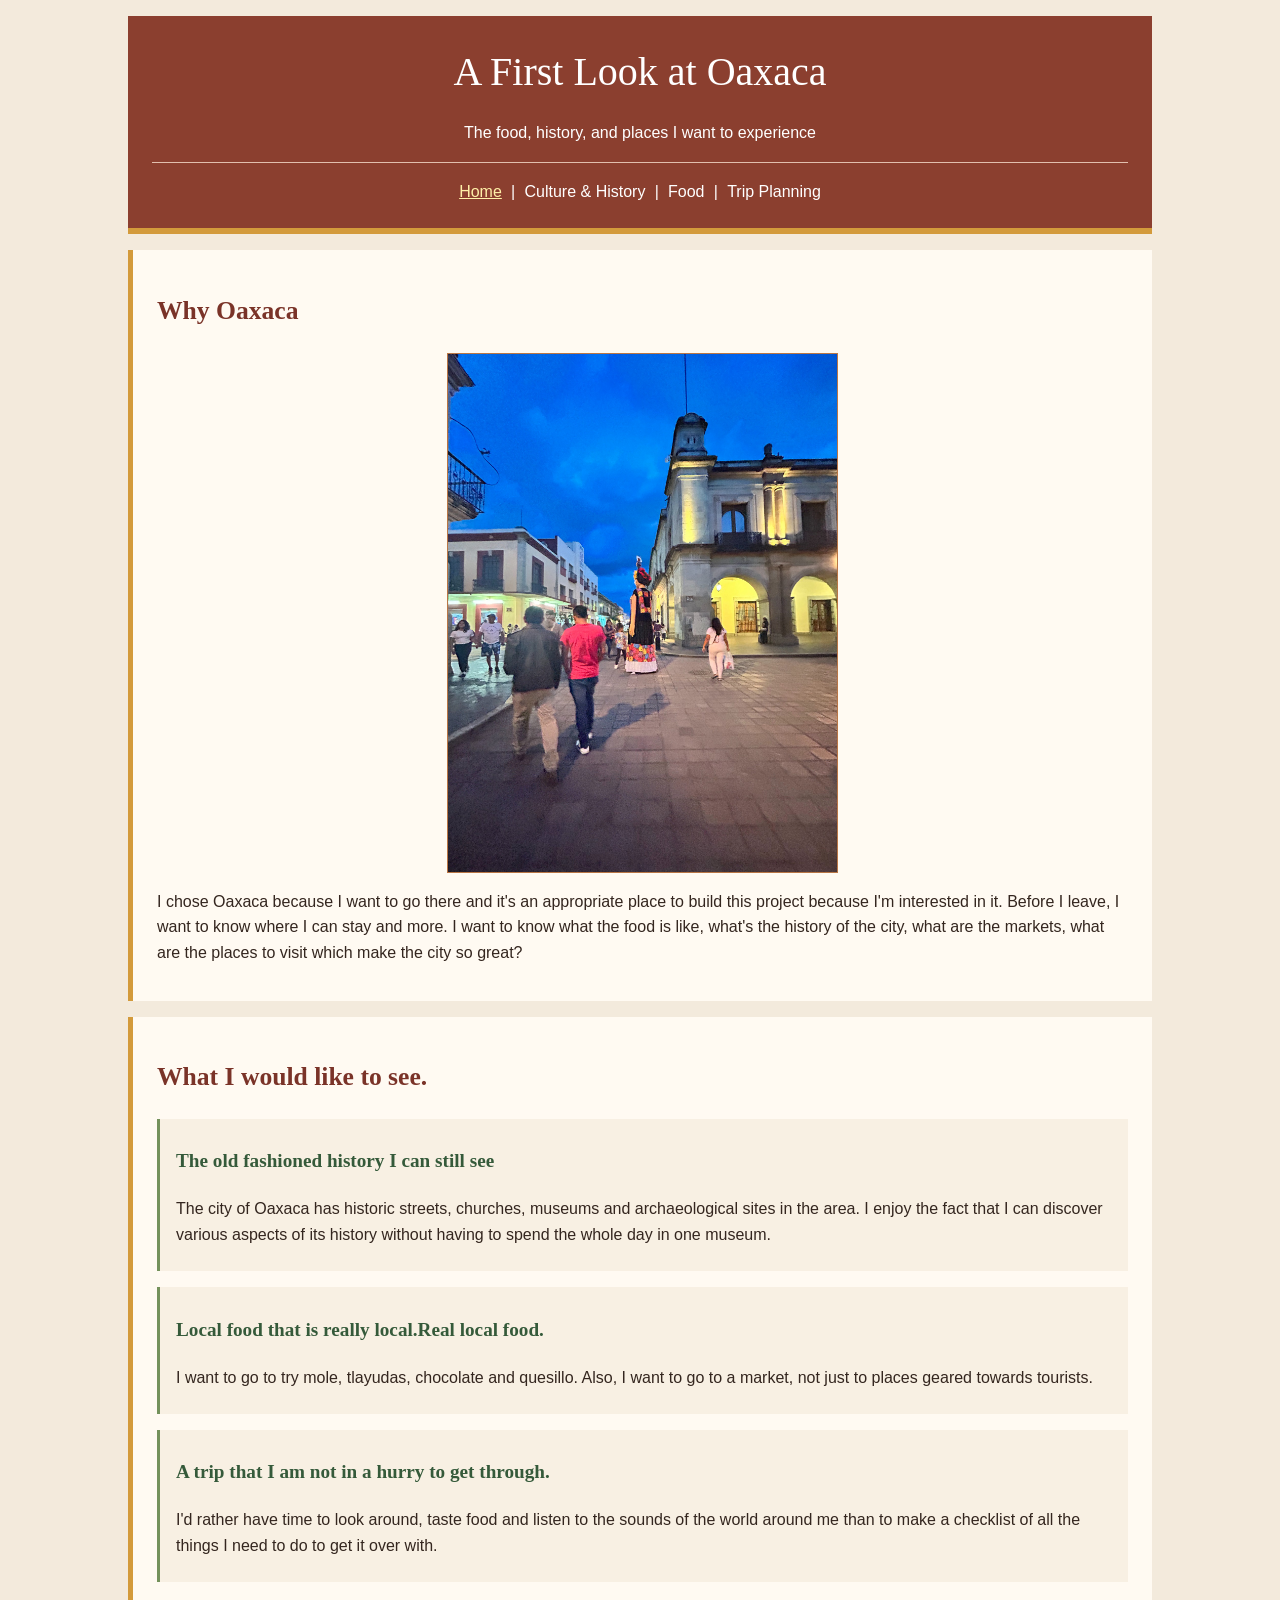
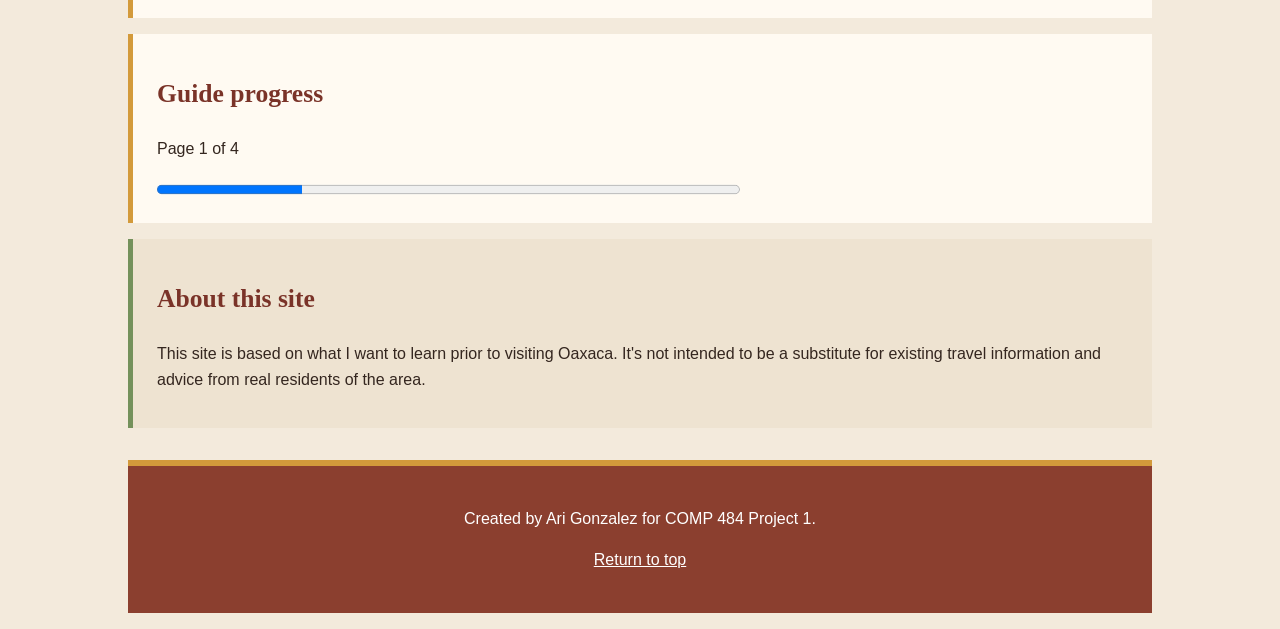
<file: index.html>
<!DOCTYPE html>
<html lang="en">
<head>
    <meta charset="utf-8">
    <meta name="description" content="A personal introduction to Oaxaca, its history, food, and places to visit.">
    <title>A First Look at Oaxaca | Home</title>
    <link rel="stylesheet" href="css/styles.css">
</head>
<body id="top">
    <header>
        <h1>A First Look at Oaxaca</h1>
        <p>The food, history, and places I want to experience</p>

        <nav>
            <a class="current" href="index.html" title="Go to the Oaxaca home page">Home</a> |
            <a href="culture.html" title="Learn about culture and history in Oaxaca">Culture &amp; History</a> |
            <a href="food.html" title="Learn about food in Oaxaca">Food</a> |
            <a href="planning.html" title="View my basic Oaxaca trip plan">Trip Planning</a>
        </nav>
    </header>

    <main>
        <section class="hero">
            <h2>Why Oaxaca</h2>
            <img class="portrait-photo" src="assets/oaxaca-street.jpeg" alt="A woman in traditional clothing walking near the arches of a lit building in Oaxaca" loading="lazy">
            <!-- The loading attribute tells the browser when to load an image. I used lazy on the Oaxaca image above so the browser can wait until the image is needed. -->
            <p>
                I chose Oaxaca because I want to go there and it's an appropriate place to build this
                project because I'm interested in it. Before I leave, I want to know where I can stay and
                more. I want to know what the food is like, what's the history of the city, what are the
                markets, what are the places to visit which make the city so great?
            </p>
        </section>

        <article>
            <h2>What I would like to see.</h2>

            <section>
                <h3>The old fashioned history I can still see</h3>
                <p>
                    The city of Oaxaca has historic streets, churches, museums and archaeological sites
                    in the area. I enjoy the fact that I can discover various aspects of its history
                    without having to spend the whole day in one museum.
                </p>
            </section>

            <section>
                <h3>Local food that is really local.Real local food.</h3>
                <p>
                    I want to go to try mole, tlayudas, chocolate and quesillo. Also, I want to go to a
                    market, not just to places geared towards tourists.
                </p>
            </section>

            <section>
                <h3>A trip that I am not in a hurry to get through.</h3>
                <p>
                    I'd rather have time to look around, taste food and listen to the sounds of the world
                    around me than to make a checklist of all the things I need to do to get it over with.
                </p>
            </section>
        </article>

        <section class="progress-area">
            <h2>Guide progress</h2>
            <p><label for="site-progress">Page 1 of 4</label></p>
            <progress id="site-progress" value="1" max="4">25%</progress>
            <!-- The progress element shows how much of a task is complete. I used 1 out of 4 here because this is the first page of my four-page site. -->
        </section>

        <aside>
            <h2>About this site</h2>
            <p>
                This site is based on what I want to learn prior to visiting Oaxaca. It's not intended to
                be a substitute for existing travel information and advice from real residents of the area.
            </p>
        </aside>
    </main>

    <footer>
        <p>Created by Ari Gonzalez for COMP 484 Project 1.</p>
        <p><a href="#top" title="Return to the top of this page">Return to top</a></p>
    </footer>
</body>
</html>
</file>
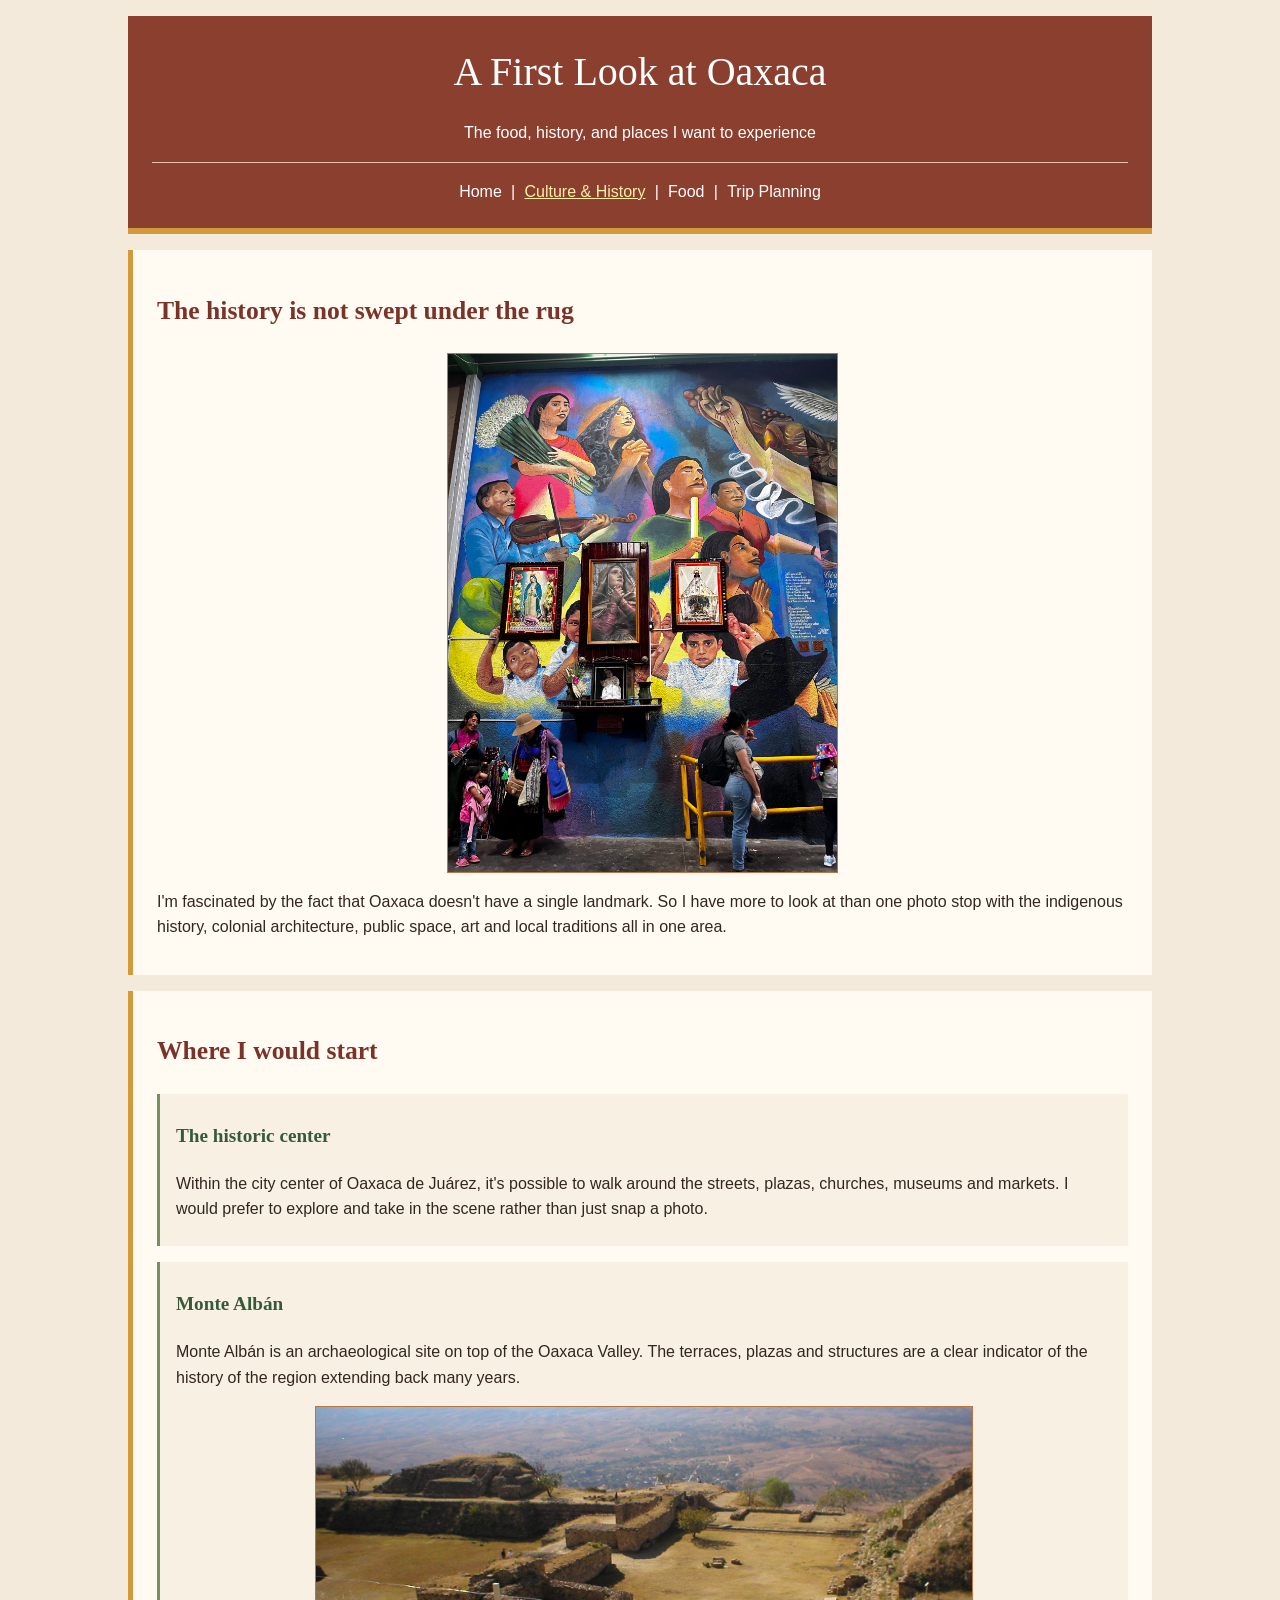
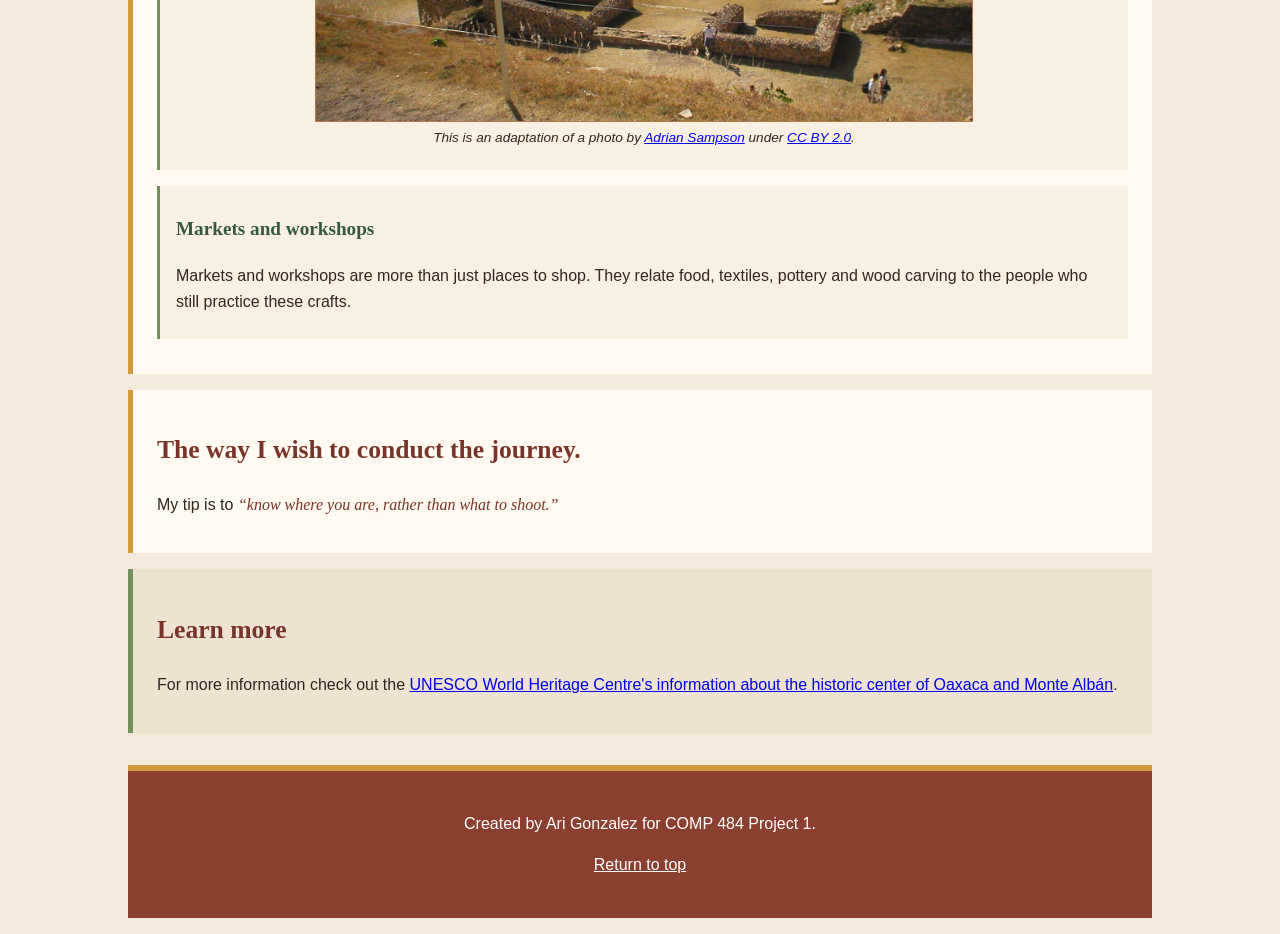
<file: culture.html>
<!DOCTYPE html>
<html lang="en">
<head>
    <meta charset="utf-8">
    <meta name="description" content="A short introduction to the history and culture that interest me in Oaxaca.">
    <title>A First Look at Oaxaca | Culture and History</title>
    <link rel="stylesheet" href="css/styles.css">
</head>
<body id="top">
    <header>
        <h1>A First Look at Oaxaca</h1>
        <p>The food, history, and places I want to experience</p>

        <nav>
            <a href="index.html" title="Go to the Oaxaca home page">Home</a> |
            <a class="current" href="culture.html" title="Learn about culture and history in Oaxaca">Culture &amp; History</a> |
            <a href="food.html" title="Learn about food in Oaxaca">Food</a> |
            <a href="planning.html" title="View my basic Oaxaca trip plan">Trip Planning</a>
        </nav>
    </header>

    <main>
        <section class="hero">
            <h2>The history is not swept under the rug</h2>
            <img class="portrait-photo" src="assets/oaxaca-mural.jpeg" alt="A colorful Oaxaca mural showing people, plants, and regional traditions" loading="lazy">
            <p>
                I'm fascinated by the fact that Oaxaca doesn't have a single landmark. So I have more to
                look at than one photo stop with the indigenous history, colonial architecture, public
                space, art and local traditions all in one area.
            </p>
        </section>

        <article>
            <h2>Where I would start</h2>

            <section>
                <h3>The historic center</h3>
                <p>
                    Within the city center of Oaxaca de Juárez, it's possible to walk around the streets,
                    plazas, churches, museums and markets. I would prefer to explore and take in the scene
                    rather than just snap a photo.
                </p>
            </section>

            <section>
                <h3>Monte Albán</h3>
                <p>
                    Monte Albán is an archaeological site on top of the Oaxaca Valley. The terraces, plazas
                    and structures are a clear indicator of the history of the region extending back many years.
                </p>
                <img class="content-photo" src="assets/monte-alban.png" alt="Stone platforms and open plazas at Monte Albán with mountains in the distance" loading="lazy">
                <p class="photo-credit">
                    This is an adaptation of a photo by <a href="https://commons.wikimedia.org/wiki/File:MA-Overview.jpg" target="_blank" rel="noopener">Adrian Sampson</a>
                    under <a href="https://creativecommons.org/licenses/by/2.0/" target="_blank" rel="noopener">CC BY 2.0</a>.
                </p>
            </section>

            <section>
                <h3>Markets and workshops</h3>
                <p>
                    Markets and workshops are more than just places to shop. They relate food, textiles,
                    pottery and wood carving to the people who still practice these crafts.
                </p>
            </section>
        </article>

        <section class="quote-section">
            <h2>The way I wish to conduct the journey.</h2>
            <p>My tip is to <q>know where you are, rather than what to shoot.</q></p>
            <!-- The q element marks a short inline quote. I used it above for the tip I want to remember during the trip. -->
        </section>

        <aside>
            <h2>Learn more</h2>
            <p>
                For more information check out the <a href="https://whc.unesco.org/en/list/415" target="_blank" rel="noopener" title="Open the UNESCO page for Oaxaca and Monte Alban in a new tab">UNESCO World Heritage Centre's information about the historic center of Oaxaca and Monte Albán</a>.
            </p>
        </aside>
    </main>

    <footer>
        <p>Created by Ari Gonzalez for COMP 484 Project 1.</p>
        <p><a href="#top" title="Return to the top of this page">Return to top</a></p>
    </footer>
</body>
</html>
</file>
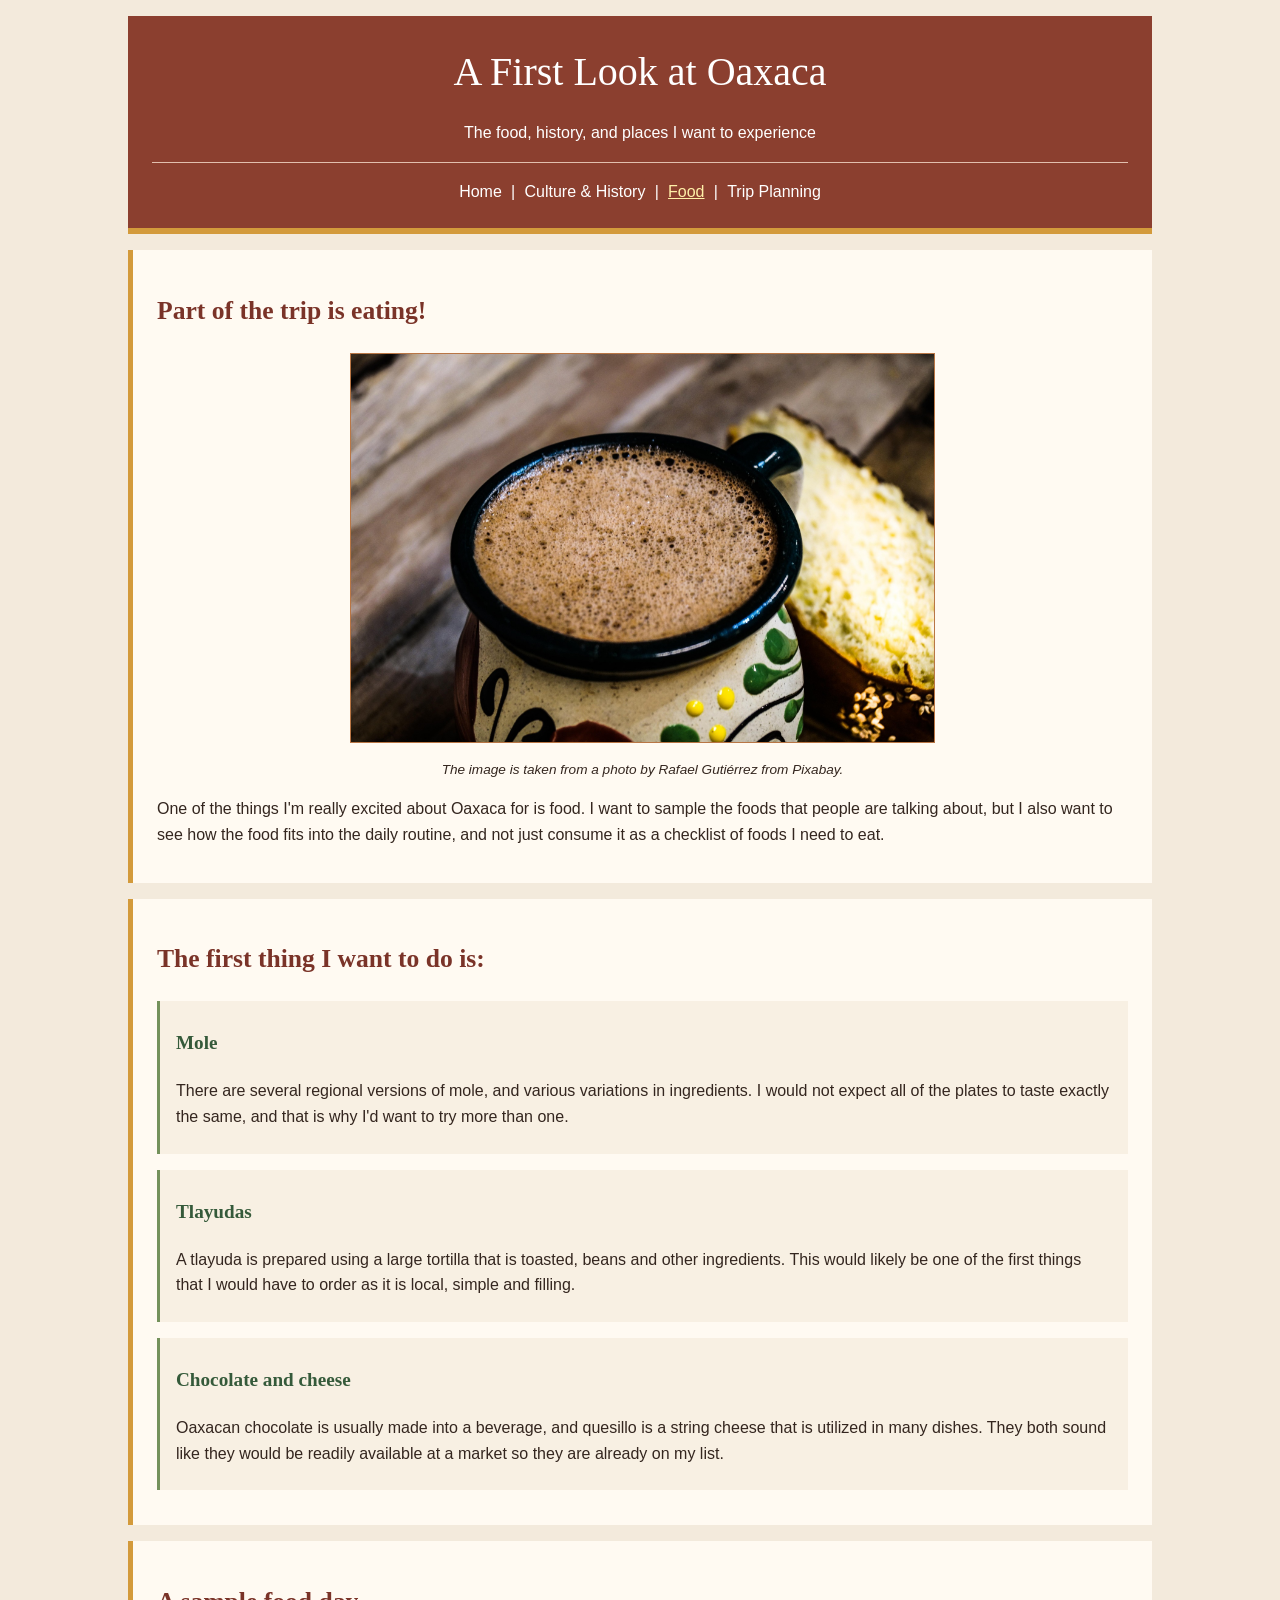
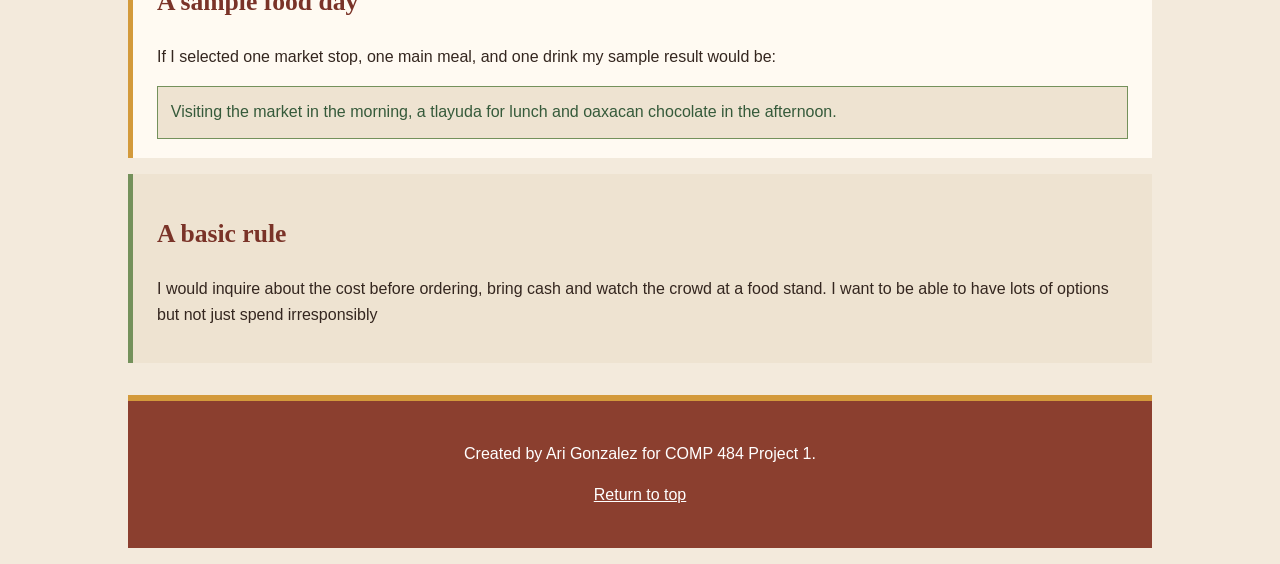
<file: food.html>
<!DOCTYPE html>
<html lang="en">
<head>
    <meta charset="utf-8">
    <meta name="description" content="Foods and market experiences that I would like to try in Oaxaca.">
    <title>A First Look at Oaxaca | Food</title>
    <link rel="stylesheet" href="css/styles.css">
</head>
<body id="top">
    <header>
        <h1>A First Look at Oaxaca</h1>
        <p>The food, history, and places I want to experience</p>

        <nav>
            <a href="index.html" title="Go to the Oaxaca home page">Home</a> |
            <a href="culture.html" title="Learn about culture and history in Oaxaca">Culture &amp; History</a> |
            <a class="current" href="food.html" title="Learn about food in Oaxaca">Food</a> |
            <a href="planning.html" title="View my basic Oaxaca trip plan">Trip Planning</a>
        </nav>
    </header>

    <main>
        <section class="hero">
            <h2>Part of the trip is eating!</h2>
            <img class="content-photo" src="assets/oaxaca-drink.jpg" alt="A foamy cacao-based drink in a decorated mug beside corn and seeds" loading="lazy">
            <p class="photo-credit">The image is taken from a photo by Rafael Gutiérrez from Pixabay.</p>
            <p>
                One of the things I'm really excited about Oaxaca for is food. I want to sample the foods
                that people are talking about, but I also want to see how the food fits into the daily
                routine, and not just consume it as a checklist of foods I need to eat.
            </p>
        </section>

        <article>
            <h2>The first thing I want to do is:</h2>

            <section>
                <h3>Mole</h3>
                <p>
                    There are several regional versions of mole, and various variations in ingredients. I
                    would not expect all of the plates to taste exactly the same, and that is why I'd want
                    to try more than one.
                </p>
            </section>

            <section>
                <h3>Tlayudas</h3>
                <p>
                    A tlayuda is prepared using a large tortilla that is toasted, beans and other ingredients.
                    This would likely be one of the first things that I would have to order as it is local,
                    simple and filling.
                </p>
            </section>

            <section>
                <h3>Chocolate and cheese</h3>
                <p>
                    Oaxacan chocolate is usually made into a beverage, and quesillo is a string cheese that
                    is utilized in many dishes. They both sound like they would be readily available at a
                    market so they are already on my list.
                </p>
            </section>
        </article>

        <section class="result-section">
            <h2>A sample food day</h2>
            <p>If I selected one market stop, one main meal, and one drink my sample result would be:</p>
            <output>Visiting the market in the morning, a tlayuda for lunch and oaxacan chocolate in the afternoon.</output>
            <!-- The output element displays the result of a choice or calculation. I used it here to show the food-day result after choosing one stop, one meal, and one drink. -->
        </section>

        <aside>
            <h2>A basic rule</h2>
            <p>
                I would inquire about the cost before ordering, bring cash and watch the crowd at a food
                stand. I want to be able to have lots of options but not just spend irresponsibly
            </p>
        </aside>
    </main>

    <footer>
        <p>Created by Ari Gonzalez for COMP 484 Project 1.</p>
        <p><a href="#top" title="Return to the top of this page">Return to top</a></p>
    </footer>
</body>
</html>
</file>
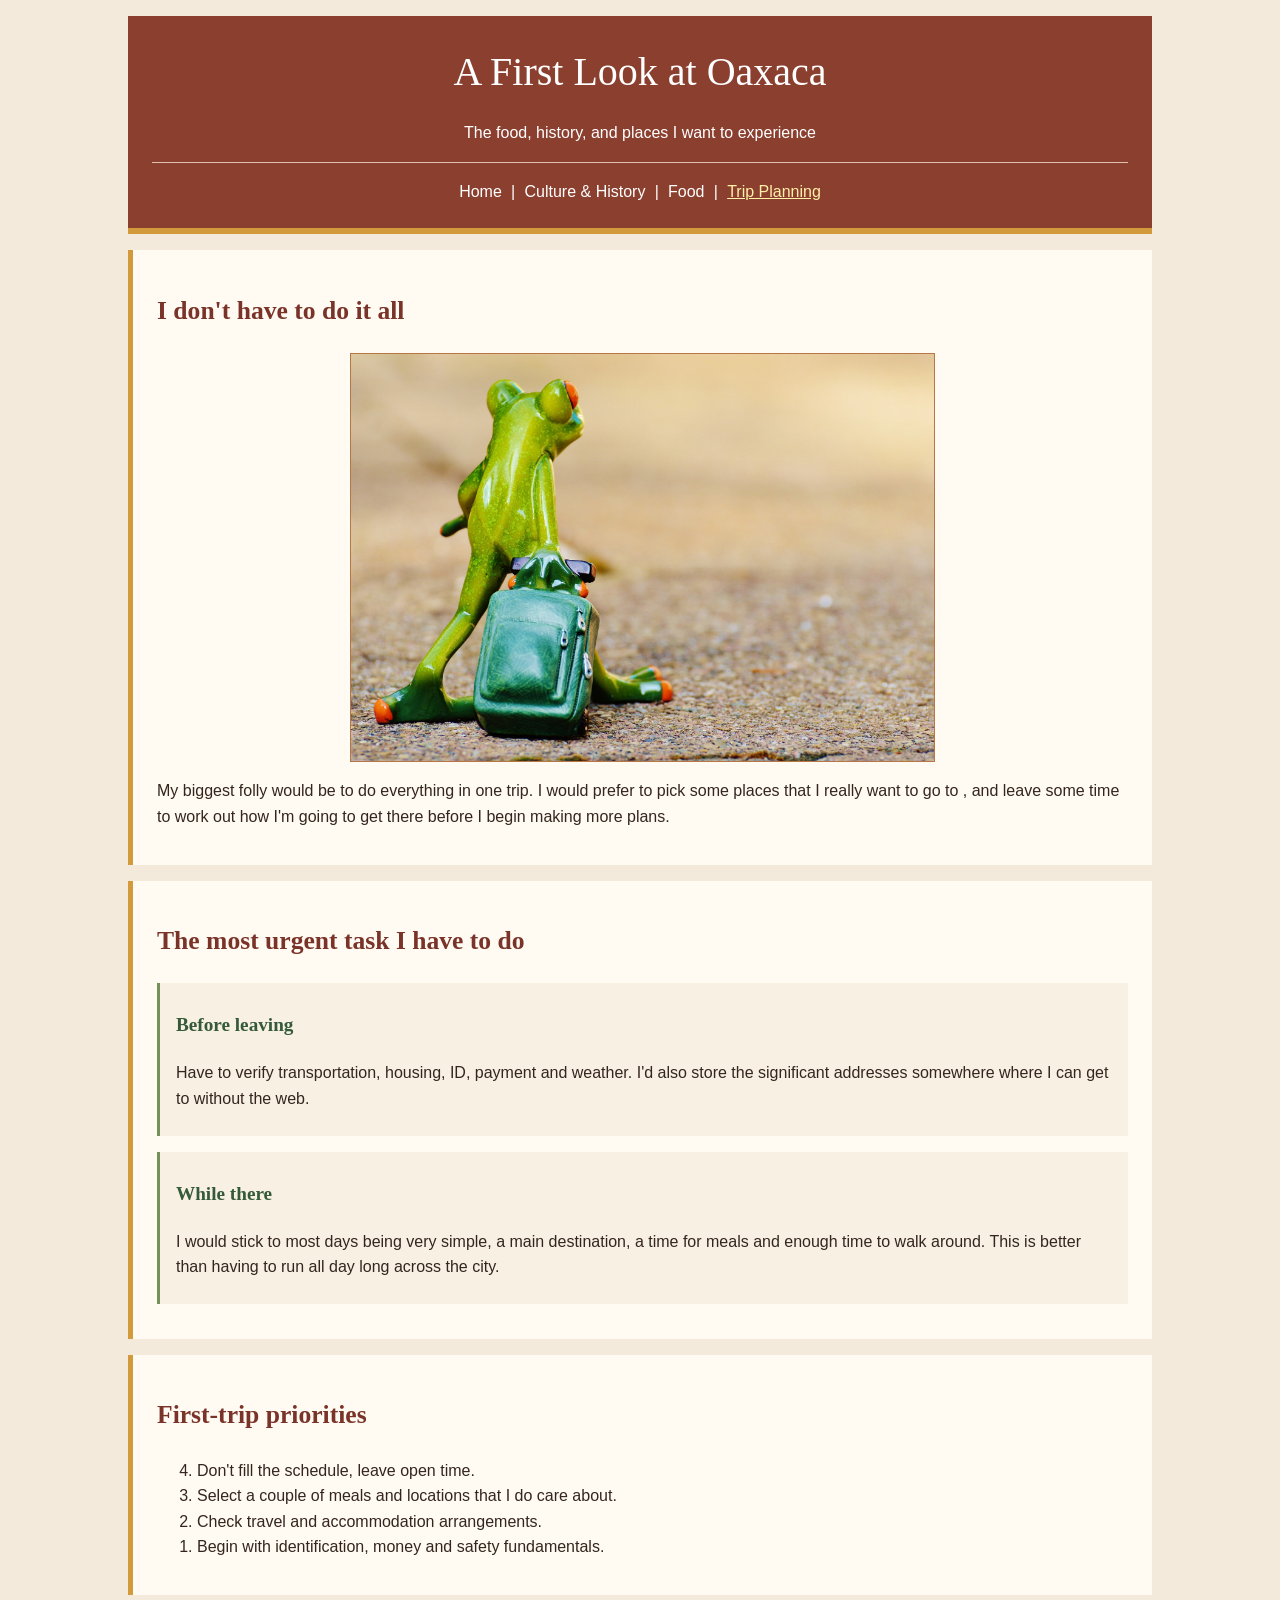
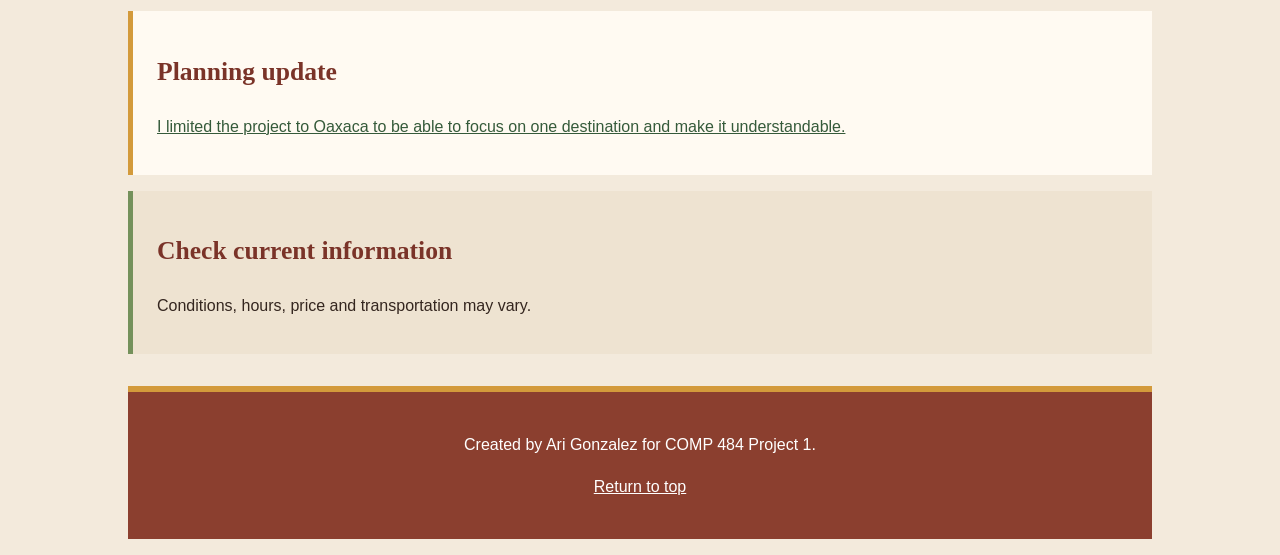
<file: planning.html>
<!DOCTYPE html>
<html lang="en">
<head>
    <meta charset="utf-8">
    <meta name="description" content="My simple priorities and preparation ideas for a first trip to Oaxaca.">
    <title>A First Look at Oaxaca | Trip Planning</title>
    <link rel="stylesheet" href="css/styles.css">
</head>
<body id="top">
    <header>
        <h1>A First Look at Oaxaca</h1>
        <p>The food, history, and places I want to experience</p>

        <nav>
            <a href="index.html" title="Go to the Oaxaca home page">Home</a> |
            <a href="culture.html" title="Learn about culture and history in Oaxaca">Culture &amp; History</a> |
            <a href="food.html" title="Learn about food in Oaxaca">Food</a> |
            <a class="current" href="planning.html" title="View my basic Oaxaca trip plan">Trip Planning</a>
        </nav>
    </header>

    <main>
        <section class="hero">
            <h2>I don't have to do it all</h2>
            <img src="assets/travel-frog.jpg" alt="A toy frog sitting beside a small travel bag" loading="lazy">
            <p>
                My biggest folly would be to do everything in one trip. I would prefer to pick some places
                that I really want to go to , and leave some time to work out how I'm going to get there
                before I begin making more plans.
            </p>
        </section>

        <article>
            <h2>The most urgent task I have to do</h2>

            <section>
                <h3>Before leaving</h3>
                <p>
                    Have to verify transportation, housing, ID, payment and weather. I'd also store the
                    significant addresses somewhere where I can get to without the web.
                </p>
            </section>

            <section>
                <h3>While there</h3>
                <p>
                    I would stick to most days being very simple, a main destination, a time for meals and
                    enough time to walk around. This is better than having to run all day long across the city.
                </p>
            </section>
        </article>

        <section>
            <h2>First-trip priorities</h2>
            <ol reversed>
                <li>Don't fill the schedule, leave open time.</li>
                <li>Select a couple of meals and locations that I do care about.</li>
                <li>Check travel and accommodation arrangements.</li>
                <li>Begin with identification, money and safety fundamentals.</li>
            </ol>
            <!-- The reversed attribute makes an ordered list count down. I used it on this priority list so it ends with my number-one basic task. -->
        </section>

        <section class="update-note">
            <h2>Planning update</h2>
            <p><ins datetime="2026-09-28">I limited the project to Oaxaca to be able to focus on one destination and make it understandable.</ins></p>
            <!-- The datetime attribute records a date in a format the browser can read. I used it on the update above to record when I changed the project topic. -->
        </section>

        <aside>
            <h2>Check current information</h2>
            <p>
                Conditions, hours, price and transportation may vary.
            </p>
        </aside>
    </main>

    <footer>
        <p>Created by Ari Gonzalez for COMP 484 Project 1.</p>
        <p><a href="#top" title="Return to the top of this page">Return to top</a></p>
    </footer>
</body>
</html>
</file>
<file: css/styles.css>
/* Main stylesheet for A First Look at Oaxaca */

body {
    width: 80%;
    margin: 0 auto;
    background-color: #f3eadc;
    color: #34261f;
    font-family: Arial, Helvetica, sans-serif;
    font-size: 1em;
    line-height: 1.6;
}

header,
footer {
    padding: 1.5em;
    background-color: #8b3f2f;
    color: #ffffff;
    text-align: center;
}

header {
    margin-top: 1em;
    border-bottom: 6px solid #d39a3b;
}

h1,
h2,
h3 {
    font-family: Georgia, "Times New Roman", serif;
}

h1 {
    margin: 0;
    font-size: 2.5em;
    font-weight: normal;
}

h2 {
    color: #7a3328;
    font-size: 1.6em;
}

h3 {
    color: #355a3a;
    font-size: 1.2em;
}

nav {
    margin-top: 1em;
    padding-top: 1em;
    border-top: 1px solid #e2bfae;
}

nav a {
    color: #ffffff;
    padding: 0.3em;
    text-decoration: none;
}

nav a:hover,
nav a.current {
    color: #fff0a8;
    text-decoration: underline;
}

main {
    padding: 1em 0;
}

article,
section,
aside {
    margin-bottom: 1em;
    padding: 1.2em 1.5em;
    background-color: #fffaf2;
    border-left: 5px solid #d39a3b;
}

article section {
    padding: 0.5em 1em;
    background-color: #f8f0e3;
    border-left: 3px solid #74915b;
}

.hero img {
    display: block;
    width: 60%;
    margin: 1em auto;
    border: 1px solid #b97645;
}

.hero img.portrait-photo {
    width: 40%;
}

.content-photo {
    display: block;
    width: 70%;
    margin: 1em auto 0.3em;
    border: 1px solid #b97645;
}

.photo-credit {
    margin-top: 0;
    font-size: 0.85em;
    font-style: italic;
    text-align: center;
}

aside {
    background-color: #eee3d1;
    border-left-color: #74915b;
}

progress {
    width: 60%;
    height: 1.2em;
}

q {
    color: #7a3328;
    font-family: Georgia, "Times New Roman", serif;
    font-style: italic;
}

output {
    display: block;
    padding: 0.8em;
    background-color: #eee3d1;
    color: #355a3a;
    border: 1px solid #74915b;
}

.update-note ins {
    color: #355a3a;
}

footer {
    margin-bottom: 1em;
    border-top: 6px solid #d39a3b;
}

footer a {
    color: #ffffff;
}

footer a:hover {
    color: #fff0a8;
}
</file>
